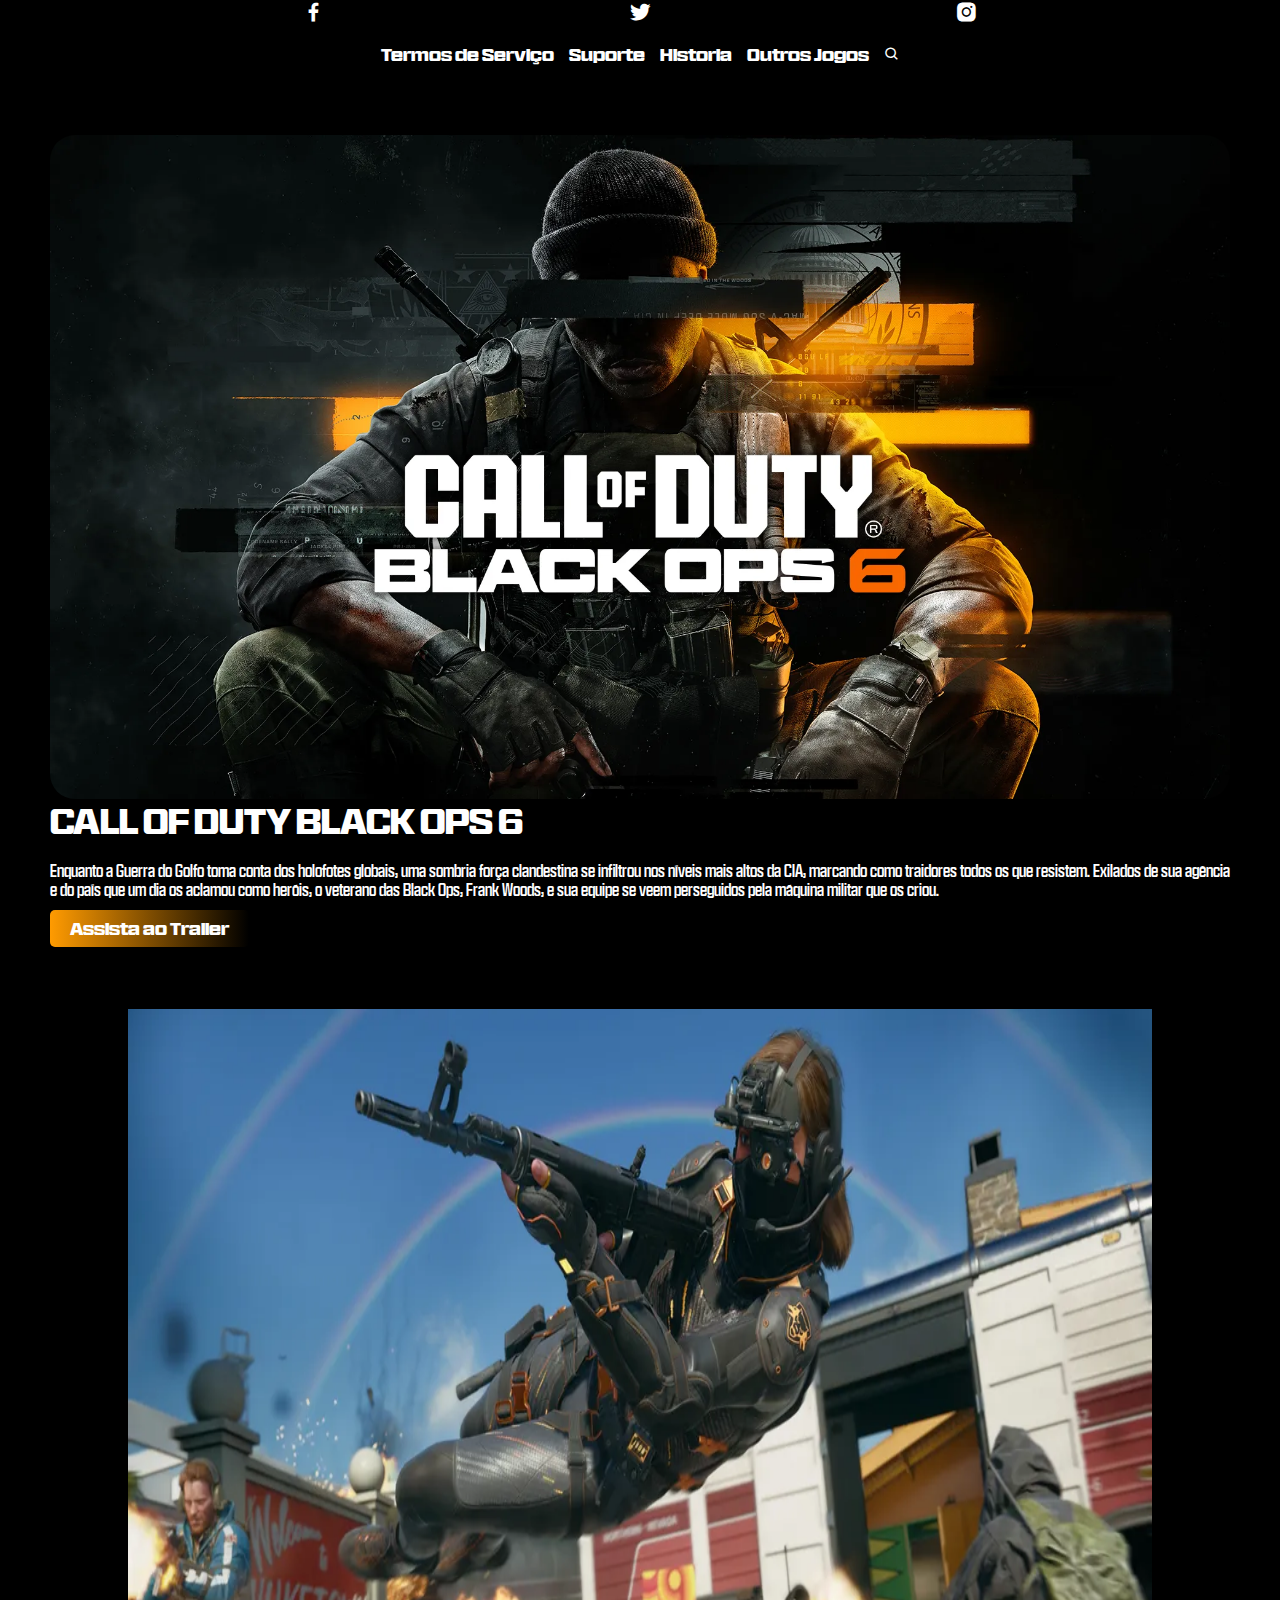
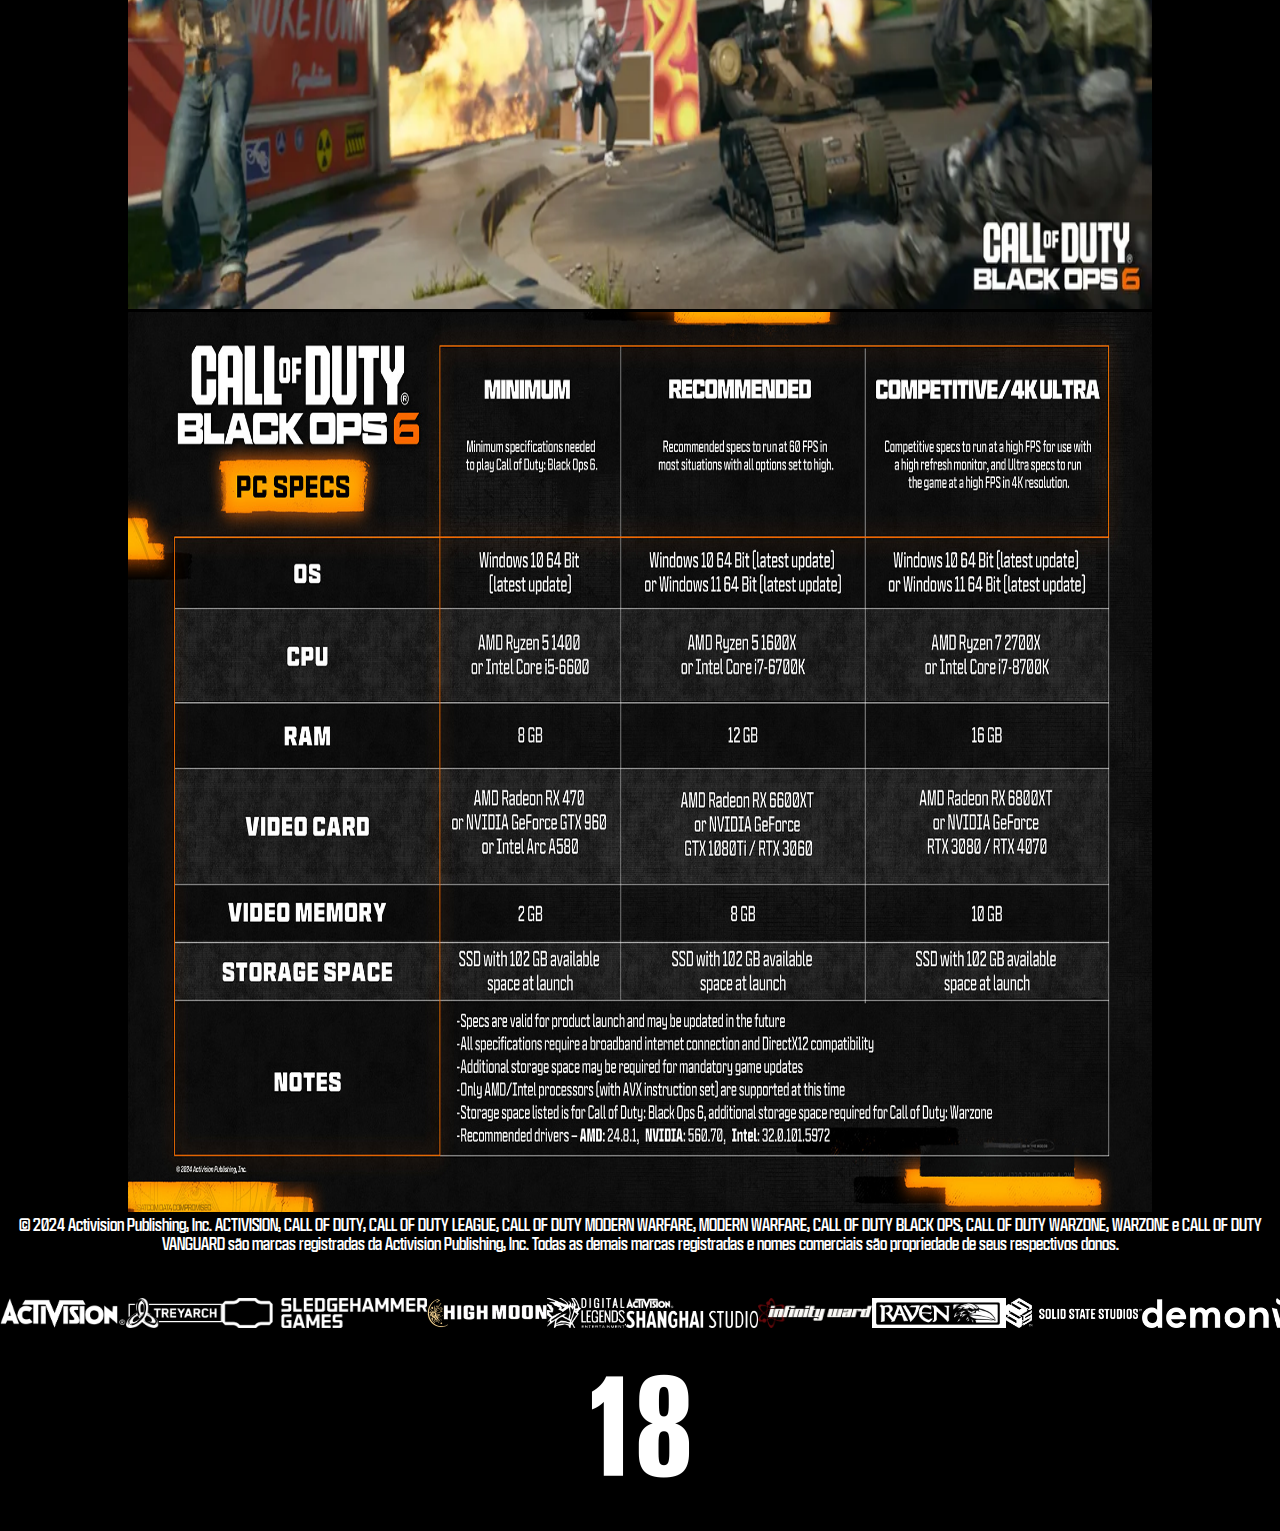
<file: Atv-COD-HTML/Página Inicial/index.html>
<!DOCTYPE html>
<html lang="en">
  <head>
    <meta charset="UTF-8" />
    <meta name="viewport" content="width=device-width, initial-scale=1.0" />
    <title>Jogue Call of Duty BO6</title>
    <link rel="stylesheet" href="./style.css" />
    <link
      href="https://unpkg.com/boxicons@2.1.4/css/boxicons.min.css"
      rel="stylesheet"
    />
  </head>
  <body>
    <section class="MediaSocial">
      <a href="https://www.facebook.com/BrasilCallofDuty/?locale=pt_BR"
        ><i class="bx bxl-facebook"></i
      ></a>
      <a href="https://x.com/callofduty"><i class="bx bxl-twitter"></i></a>
      <a href="https://www.instagram.com/callofduty/">
        <i class="bx bxl-instagram-alt"></i
      ></a>
    </section>
    <header class="Menu">
      <div class="Logo"></div>
      <nav class="Cod">
        <ul>
          <li>
            <a href="https://www.activision.com/br/pt/legal/terms-of-use"
              >Termos de Serviço</a
            >
          </li>
          <li>
            <a href="https://support.activision.com/br/pt">Suporte</a>
          </li>
          <li>
            <a href="https://pt.wikipedia.org/wiki/Call_of_Duty:_Black_Ops_6"
              >Historia</a
            >
          </li>
          <li>
            <a href="https://www.callofduty.com/br/pt">Outros Jogos</a>
          </li>
          <li>
            <a href="#"><i class="bx bx-search"></i></a>
          </li>
        </ul>
      </nav>
    </header>
    <main class="main">
      <div class="div">
        <div class="imagem">
          <img src="./COD-BO6.webp" alt="Call of Duty Black Ops 6" />
        </div>
        <div class="texto">
          <h1>CALL OF DUTY BLACK OPS 6</h1>
          <p>
            Enquanto a Guerra do Golfo toma conta dos holofotes globais, uma
            sombria força clandestina se infiltrou nos níveis mais altos da CIA,
            marcando como traidores todos os que resistem. Exilados de sua
            agência e do país que um dia os aclamou como heróis, o veterano das
            Black Ops, Frank Woods, e sua equipe se veem perseguidos pela
            máquina militar que os criou.
          </p>
          <a
            href="http://127.0.0.1:5501/P%C3%A1gina%20Trailer/trailer.html"
            class="botão"
            >Assista ao Trailer</a
          >
        </div>
      </div>
    </main>
    <footer class="pé">
      <div>
        <img id="img" src="./Imagem1.webp" alt="imagem do jogo" />
        <br />
        <img
          id="img1"
          src="./COD-BO6-PC-IMAGE-004.jpg"
          alt="Requisitos do Jogo"
        />
        <div></div>
        <p>
          © 2024 Activision Publishing, Inc. ACTIVISION, CALL OF DUTY, CALL OF
          DUTY LEAGUE, CALL OF DUTY MODERN WARFARE, MODERN WARFARE, CALL OF DUTY
          BLACK OPS, CALL OF DUTY WARZONE, WARZONE e CALL OF DUTY VANGUARD são
          marcas registradas da Activision Publishing, Inc. Todas as demais
          marcas registradas e nomes comerciais são propriedade de seus
          respectivos donos.
        </p>
        <div class="Logos">
          <img id="img2" src="./Logos/activision_logo.png" alt="" />
          <img id="img3" src="./Logos/treyarch-logo.png" alt="" />
          <img id="img4" src="./Logos/shg-logo.png" alt="" />
          <img id="img5" src="./Logos/high-moon-logo.png" alt="" />
          <img id="img6" src="./Logos/digital-legends-logo.png" alt="" />
          <img id="img7" src="./Logos/atvi-shanghai-logo.png" alt="" />
          <img id="img8" src="./Logos/infinity-ward-logo.png" alt="" />
          <img id="img9" src="./Logos/raven-logo.png" alt="" />
          <img id="img10" src="./Logos/solid-state-logo.png" alt="" />
          <img id="img11" src="./Logos/demonware-logo.png" alt="" />
          <img id="img12" src="./Logos/beenox-logo.png" alt="" />
        </div>
        <img id="img13" src="./Logos/DEJUS_Faixa_18_anos.png" alt="" />
      </div>
    </footer>
  </body>
</html>
</file>
<file: Atv-COD-HTML/Página Inicial/style.css>
@font-face {
  font-family: Hitmarker Condensed Bold;
  src: url(.//Font/HitmarkerNormal-Bold.ttf);
}
@font-face {
  font-family: Hitmarker Condensed Regular;
  src: url(.//Font/HitmarkerCondensed-Regular.ttf);
}
* {
  margin: 0;
  padding: 0;
  background: black;
}
section.MediaSocial {
  display: flex;
  align-items: center;
  justify-content: space-evenly;
}
.MediaSocial a {
  width: 25px;
  height: 25px;
  border-radius: 8px;
  color: white;
  text-align: center;
  position: relative;
  overflow: hidden;
}

.MediaSocial a i {
  display: flex;
  justify-content: center;
  line-height: 25px;
  font-size: 25px;
  transition: 0.7s ease;
}

.MediaSocial a:hover i {
  transform: scale(1.2);
  color: white;
}

.mediaSocial a::before {
  content: "";
  position: absolute;
  left: -175%;
  top: -100%;
  width: 130%;
  height: 130%;
  transform: rotate(45deg);
  background-color: white;
}

.mediaSocial a:hover::before {
  animation: icones 0.7s 1 forwards;
}

@keyframes icones {
  0% {
    left: -175%;
    top: -100%;
  }
  50% {
    left: 10%;
    top: -30%;
  }
  100% {
    left: -15%;
    top: -15%;
  }
}
.Menu {
  display: flex;
  justify-content: center;
  align-items: center;
  padding: 20px;
  background: black;
}
/* .Menu .Logo {
  font-size: 25px;
  color: white;
} */

.Cod ul {
  list-style: none;
  display: flex;
  gap: 15px;
  padding: 0;
  margin: 0;
}

.Cod ul li a {
  text-decoration: none;
  color: white;
  font-family: Hitmarker Condensed Bold;
}
.div {
  display: flex;
  flex-wrap: wrap;
  align-items: center;
  justify-content: space-between;
  padding: 50px;
}
.imagem img {
  width: 100%;
  border-radius: 25px;
}
.texto h1 {
  margin-bottom: 20px;
  color: white;
  font-family: Hitmarker Condensed Bold;
}
.texto p {
  margin-bottom: 20px;
  color: white;
  font-family: Hitmarker Condensed Regular;
}
.botão {
  text-decoration: none;
  background: linear-gradient(90deg, #ff9b01, black);
  /* background: white; */
  color: white;
  padding: 10px 20px;
  border-radius: 5px;
  font-family: Hitmarker Condensed Bold;
}

.botão:hover {
  background: linear-gradient(90deg, #ff9b01, black);
  /* background: #ff9b01; */
}
#img {
  height: 100vh;
  width: 80%;
}
#img1 {
  height: 100vh;
  width: 80%;
}

.pé {
  margin-top: 55px;
  gap: 15px;
  text-align: center;
  /* padding: 0 0;
  background: #ff9b01; */
  color: white;
  margin-top: 20px;
  font-family: Hitmarker Condensed Regular;
}
.Logos {
  margin-top: 45px;
  height: 30px;
  width: 100px;
  display: flex;
  justify-content: space-around;
}

#img13 {
  height: auto;
  width: 200px;
}
</file>
